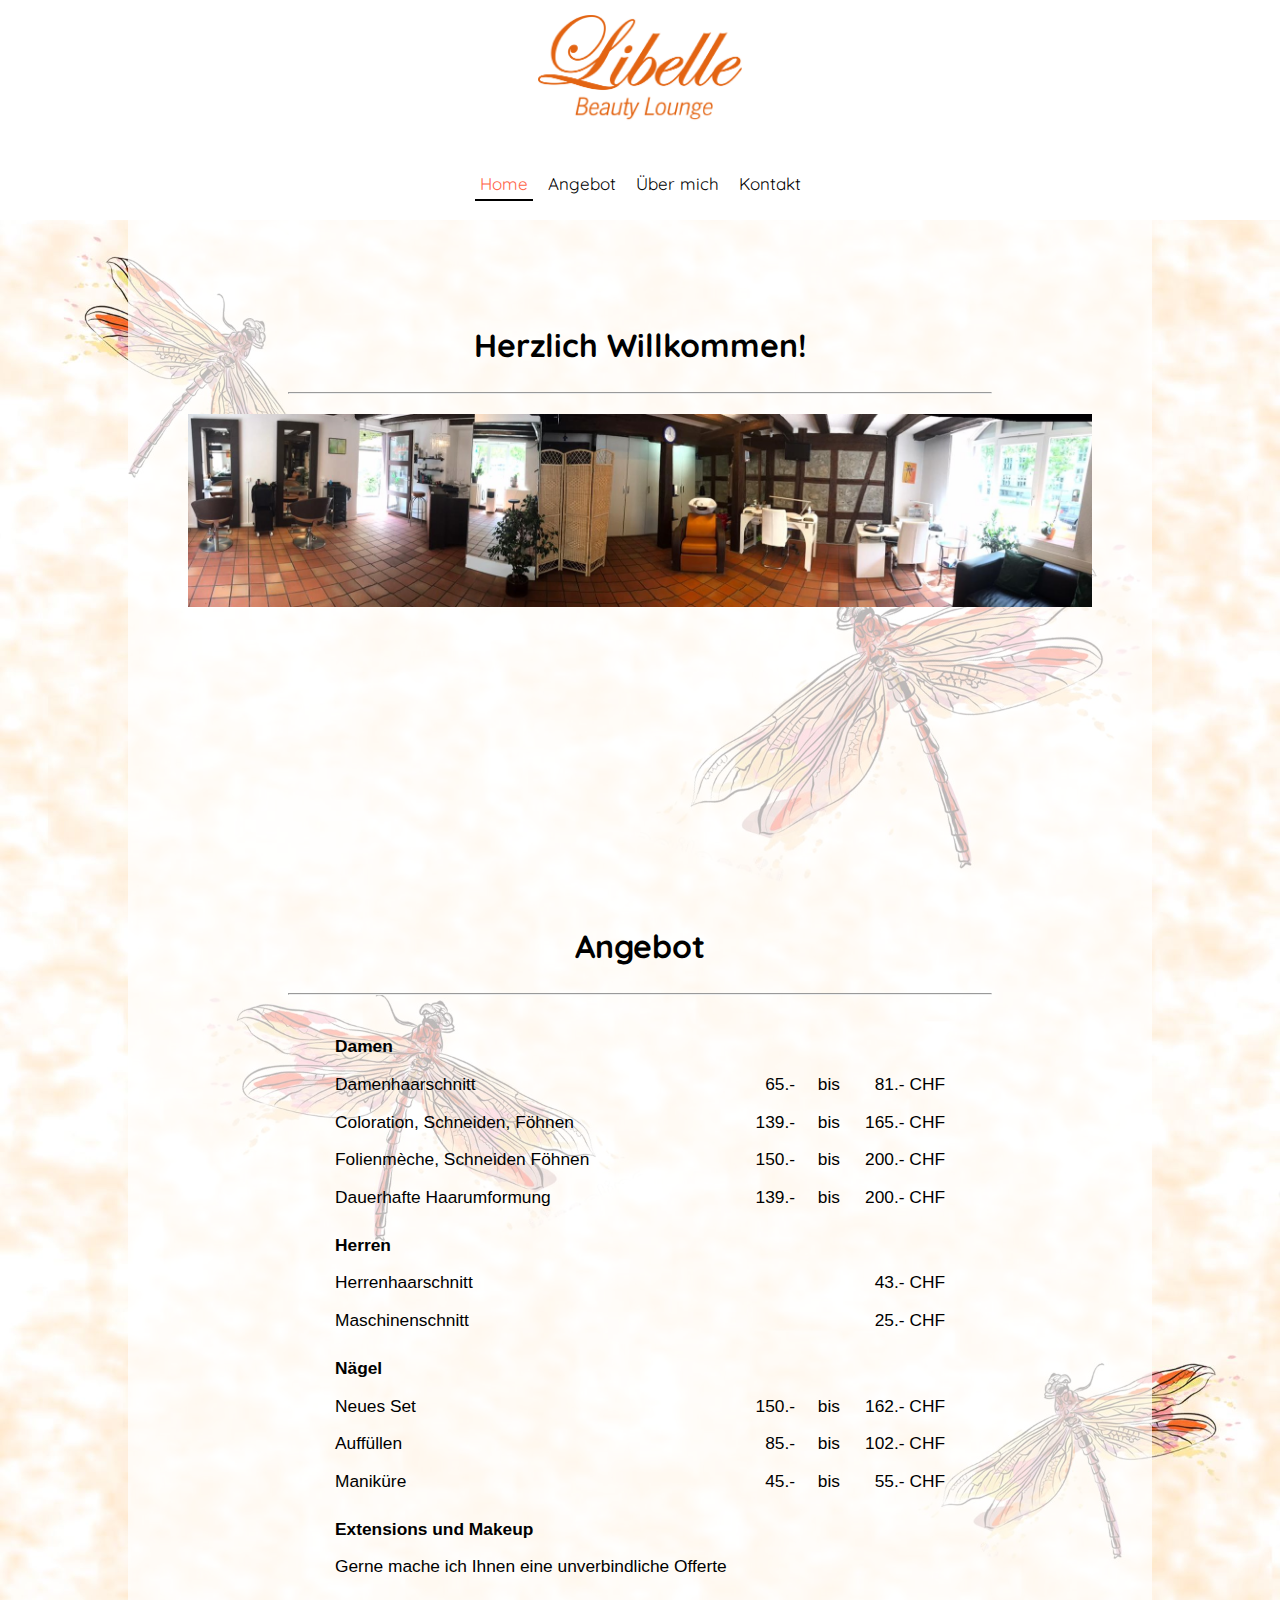
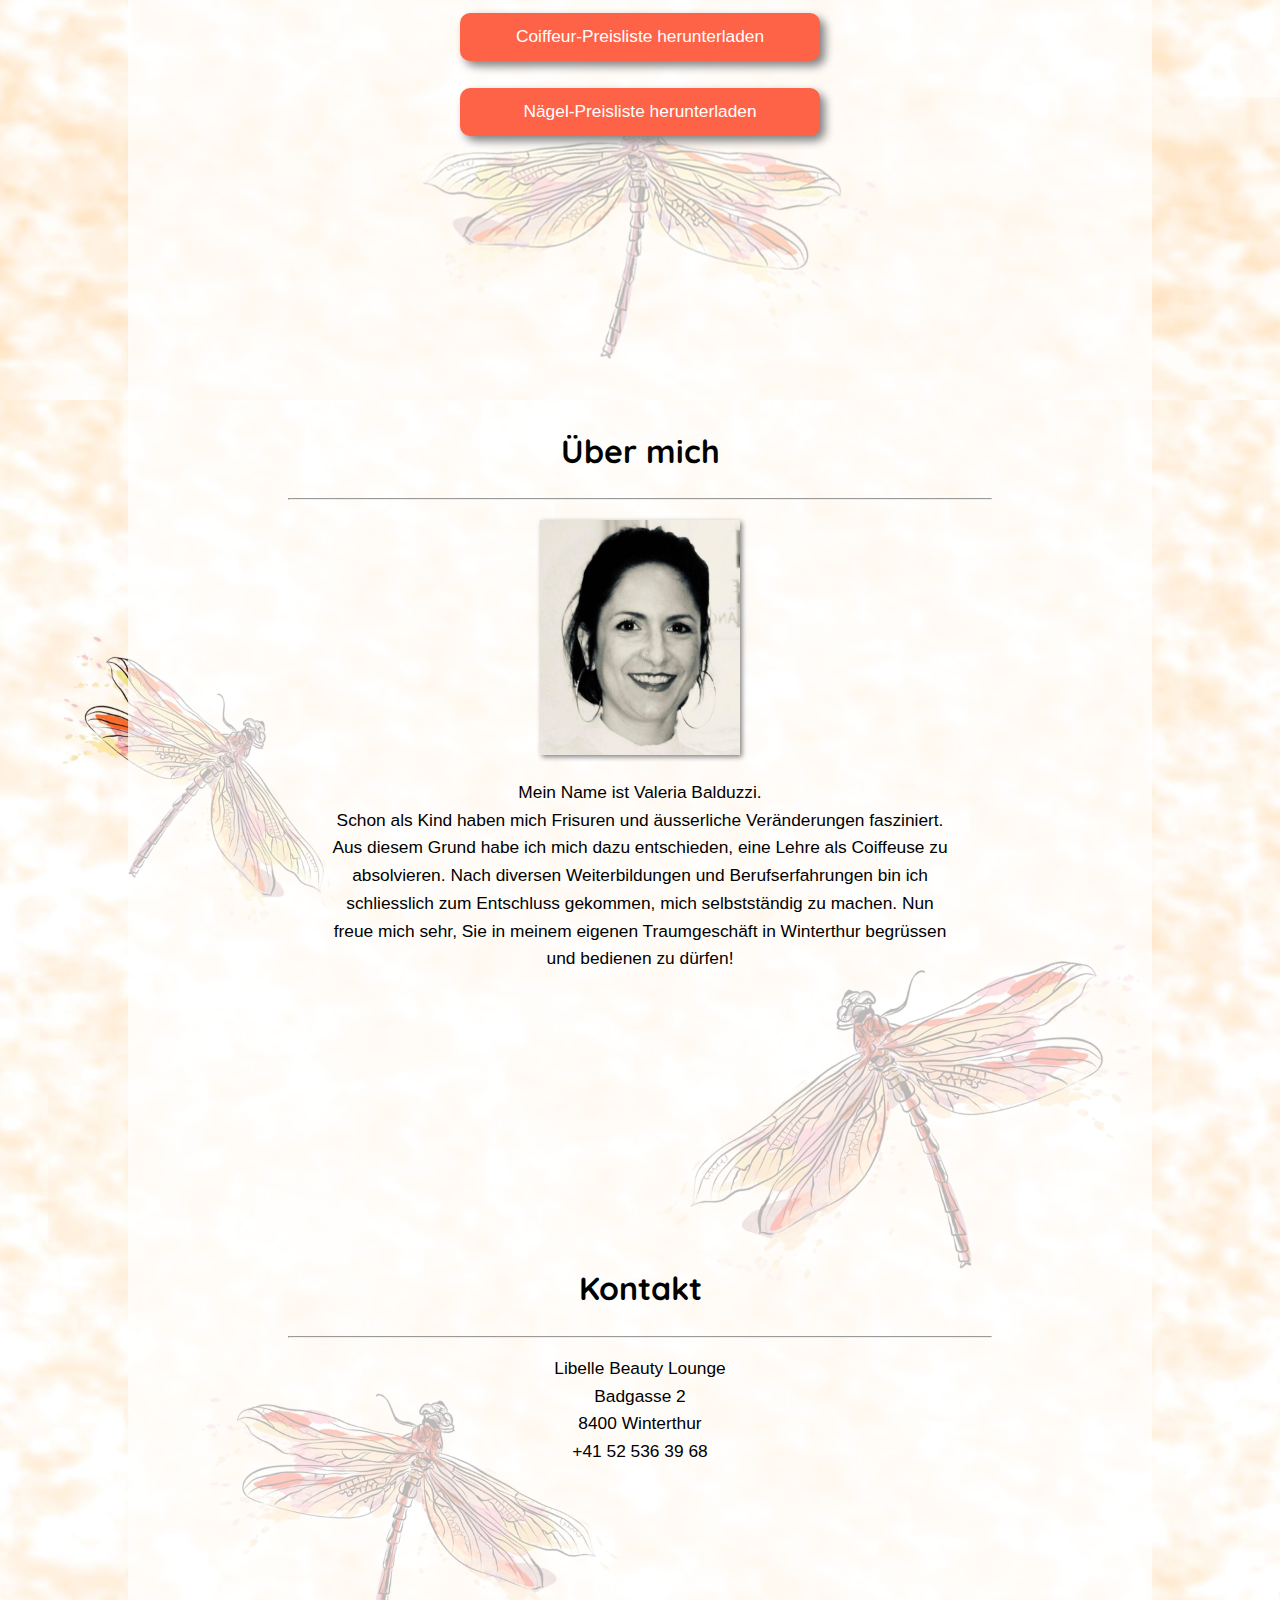
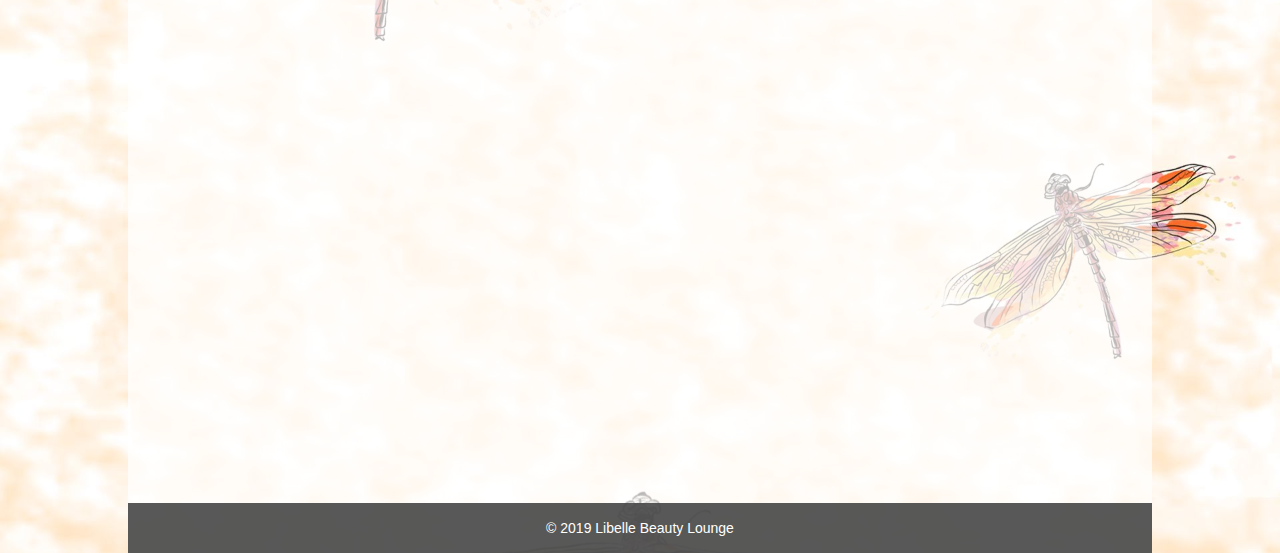
<file: public/index.html>
<!DOCTYPE html>
<html lang="de">
<head>
	<meta name="viewport" content="width=device-width, initial-scale=1">
	<meta http-equiv="content-type" content="text/html; charset=utf-8">
	<link rel="stylesheet" href="styles.css">
	<link href="https://fonts.googleapis.com/css?family=Quicksand&display=swap" rel="stylesheet">
	<script src="https://ajax.googleapis.com/ajax/libs/jquery/3.4.1/jquery.min.js"></script>
</head>

<body>

	<header id="home">
		<img src="img/logo_libelle.png" id="logo_libelle">
	</header>

	<div id="navbar">
		<ul>
			<li class="active"><a class="navTable__item" href="#home">Home</a></li>
			<li><a class="navTable__item" href="#angebot">Angebot</a></li>
			<li><a class="navTable__item" href="#about">Über mich</a></li>
			<li><a class="navTable__item" href="#kontakt">Kontakt</a></li>
		</ul>
	</div>

	<div class="content">

					<div class="section" style="margin-top:0;">
						<h1>Herzlich Willkommen!</h1>
						<hr>
						<img class="salon_panorama" id="panorama_big" src="img/salon_panorama.jpg">
						<img class="salon_panorama" id="panorama_small" src="img/salon_panorama_small.jpg">
					</div>


					<div  class="section" id="angebot">
						<h1>Angebot</h1>
						<hr>
						<br>

						<div class="Table">

							<div class="Table__row">
								<div class="Table__item Table__item--title">Damen</div>
							</div>

							<div class="Table__row">
								<div class="Table__item col1">Damenhaarschnitt</div>
								<div class="Table__item col2 big">65.-</div>
								<div class="Table__item col3 big">bis</div>
								<div class="Table__item col3 small">ab</div>
								<div class="Table__item col4 big">81.- CHF</div>
								<div class="Table__item col4 small">65.-</div>
							</div>

							<div class="Table__row">
								<div class="Table__item col1 big">Coloration, Schneiden, Föhnen</div>
								<div class="Table__item col1 small">Coloration</div>
								<div class="Table__item col2 big">139.-</div>
								<div class="Table__item col3 big">bis</div>
								<div class="Table__item col3 small">ab</div>
								<div class="Table__item col4 big">165.- CHF</div>
								<div class="Table__item col4 small">139.-</div>
							</div>

							<div class="Table__row">
								<div class="Table__item col1 big">Folienmèche, Schneiden Föhnen</div>
								<div class="Table__item col1 small">Folienmèche</div>
								<div class="Table__item col2 big">150.-</div>
								<div class="Table__item col3 big">bis</div>
								<div class="Table__item col3 small">ab</div>
								<div class="Table__item col4 big">200.- CHF</div>
								<div class="Table__item col4 small">150.-</div>
							</div>

							<div class="Table__row">
								<div class="Table__item col1 big">Dauerhafte Haarumformung</div>
								<div class="Table__item col1 small">Haarumformung</div>
								<div class="Table__item col2 big">139.-</div>
								<div class="Table__item col3 big">bis</div>
								<div class="Table__item col3 small">ab</div>
								<div class="Table__item col4 big">200.- CHF</div>
								<div class="Table__item col4 small">139.-</div>
							</div>

							<div class="Table__row Table__item gap"></div>

							<div class="Table__row">
								<div class="Table__item Table__item--title">Herren</div>
							</div>

							<div class="Table__row">
								<div class="Table__item col1">Herrenhaarschnitt</div>
								<div class="Table__item col2 big"></div>
								<div class="Table__item col3 big"></div>
								<div class="Table__item col3 small">ab</div>
								<div class="Table__item col4 big">43.- CHF</div>
								<div class="Table__item col4 small">43.-</div>
							</div>

							<div class="Table__row">
								<div class="Table__item col1">Maschinenschnitt</div>
								<div class="Table__item col2 big"></div>
								<div class="Table__item col3 big"></div>
								<div class="Table__item col3 small">ab</div>
								<div class="Table__item col4 big">25.- CHF</div>
								<div class="Table__item col4 small">25.-</div>
							</div>

							<div class="Table__row Table__item gap"></div>

							<div class="Table__row">
								<div class="Table__item Table__item--title">Nägel</div>
							</div>

							<div class="Table__row">
								<div class="Table__item col1">Neues Set</div>
								<div class="Table__item col2 big">150.-</div>
								<div class="Table__item col3 big">bis</div>
								<div class="Table__item col3 small">ab</div>
								<div class="Table__item col4 big">162.- CHF</div>
								<div class="Table__item col4 small">150.-</div>
							</div>

							<div class="Table__row">
								<div class="Table__item col1">Auffüllen</div>
								<div class="Table__item col2 big">85.-</div>
								<div class="Table__item col3 big">bis</div>
								<div class="Table__item col3 small">ab</div>
								<div class="Table__item col4 big">102.- CHF</div>
								<div class="Table__item col4 small">85.-</div>
							</div>

							<div class="Table__row">
								<div class="Table__item col1">Maniküre</div>
								<div class="Table__item col2 big">45.-</div>
								<div class="Table__item col3 big">bis</div>
								<div class="Table__item col3 small">ab</div>
								<div class="Table__item col4 big">55.- CHF</div>
								<div class="Table__item col4 small">45.-</div>
							</div>


							<div class="Table__row Table__item gap"></div>

							<div class="Table__item Table__item--title">Extensions und Makeup</div>
							<div class="Table__item col__span">Gerne mache ich Ihnen eine un&shy;ver&shy;bind&shy;liche Offerte</div>
						</div>

						<a class="price__links" style="margin-top:3vh;" href="preisliste_coiffeur_2020.pdf" target="_blank">Coiffeur-Preisliste herunterladen</a>
						<a class="price__links" style="margin-top:3vh;" href="preisliste_naegel_2020.pdf" target="_blank">Nägel-Preisliste herunterladen</a>

					</div>



					<div class="section" id="about">
						<h1>Über mich</h1>
						<hr>
						<img id="valeria" src="img/valeria_baduzzi_new.jpg">
						<p id="aboutMe">
							Mein Name ist Valeria Balduzzi. <br>
							Schon als Kind haben mich Fri&shy;suren und äusser&shy;liche Ver&shy;änder&shy;ungen fas&shy;ziniert.
							Aus diesem Grund habe ich mich dazu ent&shy;schieden, eine Lehre als Coiffeuse zu ab&shy;sol&shy;vieren.
							Nach diversen Weiter&shy;bildungen und Berufs&shy;erfahr&shy;ungen bin ich schliess&shy;lich zum Ent&shy;schluss gekommen, mich selbst&shy;ständig zu machen.
							Nun freue mich sehr, Sie in meinem eigenen Traum&shy;geschäft in Win&shy;ter&shy;thur be&shy;grüssen und be&shy;die&shy;nen zu dürfen!</p>
					</div>



					<div class="section" id="kontakt">
						<h1>Kontakt</h1>
						<hr>
						<p>Libelle Beauty Lounge<br>
						Badgasse 2<br>
						8400 Winterthur<br>
						+41 52 536 39 68</p>


						<iframe id="map" src="https://maps.google.com/maps?q=libelle%20beauty%20shop%20winterthur&t=&z=15&ie=UTF8&iwloc=&output=embed" frameborder="0" scrolling="no"></iframe>
					</div>


					<footer>
						<p> © 2019 Libelle Beauty Lounge</p>
					</footer>


				 <script>
				window.onscroll = function() {myFunction()};

				var navbar = document.getElementById("navbar");
				var sticky = navbar.offsetTop;

				function myFunction() {
				  if (window.pageYOffset >= sticky) {
					navbar.classList.add("sticky")
				  } else {
					navbar.classList.remove("sticky");
				  }
				}
				</script>

				<script>
				// Cache selectors
				var lastId,
					topMenu = $("#navbar"),
					topMenuHeight = topMenu.outerHeight()+15,
					// All list Table__items
					menuTable__items = topMenu.find("a"),
					// Anchors corresponding to menu Table__items
					scrollTable__items = menuTable__items.map(function(){
					  var Table__item = $($(this).attr("href"));
					  if (Table__item.length) { return Table__item; }
					});

				// Bind click handler to menu Table__items
				// so we can get a fancy scroll animation
				menuTable__items.click(function(e){
				  var href = $(this).attr("href"),
					  offsetTop = href === "#" ? 0 : $(href).offset().top-topMenuHeight+1;
				  $('html, body').stop().animate({
					  scrollTop: offsetTop}, slow);
				  e.preventDefault();
				});

				// Bind to scroll
				$(window).scroll(function(){
				   // Get container scroll position
				   var fromTop = $(this).scrollTop()+topMenuHeight;

				   // Get id of current scroll Table__item
				   var cur = scrollTable__items.map(function(){
					 if ($(this).offset().top < fromTop)
					   return this;
				   });
				   // Get the id of the current element
				   cur = cur[cur.length-1];
				   var id = cur && cur.length ? cur[0].id : "";

				   if (lastId !== id) {
					   lastId = id;
					   // Set/remove active class
					   menuTable__items
						 .parent().removeClass("active")
						 .end().filter("[href='#"+id+"']").parent().addClass("active");
				   }
				});

				</script>

</body>
</html>
</file>
<file: public/styles.css>
@media (max-width: 800px){
	body{
		background-image: url("img/libelle_background_small.jpg");
	}

	.section{
		margin-top: 8vh;
		padding: 10px 20px;
	}

	.section h1{
		font-size: 18pt;
	}

	.big{
		display: none;
	}

	.price__links{
		display: block;
		width: 80%;
		margin: auto;
	}

	#panorama_big{
		display: none;
	}

	#valeria {
		width: 50%;
	}

	#aboutMe {
		text-align: left;
	}

	#map{
		width: 90%;
		height: 30vh;
		margin: 3vh 0 100px 0;
	}

	#navbar li a:hover {
	  color: black;
	}

	#navbar li.active a {
	  color: Tomato;
	}

}

@media (min-width: 801px){
	body {
		background-image: url("img/libelle_background_big.jpg");
	}

	hr{
		width:70% !important;
	  min-width: 620px;
	}

	.section{
		margin-top: 20vh;
		padding: 10px !important;
	}

		.section h1{
			font-size: 24pt;
		}

		/* .section a{ */
			/* margin: 15px; */
		/* } */

	.small{
		display: none;
	}

	.col1{
		grid-column: 1;
	}

	.col3{
		/* grid-column: 4; */
		flex: 0 0 35px !important;
	}

	.col4{
		/* grid-column: 4; */
		text-align: right;
		flex: 0 1 95px !important;
	}

	.price__links{
		width: 25%;
		min-width: 340px;
		margin-left: auto;
		margin-right: auto;
	}

	#panorama_small{
		display: none;
	}

	#valeria {
		width: 15vw;
	}

	#aboutMe {
		width: 50%;
		min-width: 620px;
		text-align: center;
		margin: auto;
	}

	#map{
		width: 30vw;
		min-width: 400px;
		height: 40vh;
		min-height: 300px;
		margin: 3vh 0 200px 0;
	}

	#navbar li a:hover {
	  border-bottom: 2px solid Black;
	  color: black;
	}

	#navbar li.active a {
	  color: Tomato;
	  border-bottom: 2px solid Black;
	}
}


html {
  scroll-behavior: smooth;
}

body {
	font-family: sans-serif;
	font-size: 13pt;
	text-align: center;
	background-size: 100%;
	margin: 0;
	line-height: 1.6;
}

h1, ul{
	font-family: 'Quicksand', sans-serif;
}

header {
  background-color: White;
  text-align: center;
}

footer {
	width: 100%;
	margin: auto;
	height: 50px;
	background-color: rgba(70, 70, 70, .90);
	color: #ffffff;
	font-size: 14px;
	text-align: center;
	vertical-align: middle;
	line-height: 50px;
}

hr{
	color:Black;
	margin: 5px auto;
	width:100%;
}


.salon_panorama {
	width: 90%;
	min-width: 100px;
	height: auto;
	margin-top: 15px;
	margin-bottom: 15px;
}

.content {
	text-align: center;
	width: 80%;
	margin: auto;
	background-color: rgba(255, 255, 255, .7);
}


	.section h1{
		margin-top: 10vh;
	}

.sticky {
  position: fixed;
  top: 0;
  width: 100%;
}

.sticky + .content {
  padding-top: 60px;
}


	.Table{
		display: block;
		max-width: 620px;
    margin: auto;
		/* justify-content: center; */
		/* text-align: justify; */
	}

		.Table__row{
			display: flex;
			display: -ms-flexbox;
			flex-direction: row;
			justify-content: space-between;
			flex-wrap: nowrap;
		}

		.Table__item{
			padding: 5px;
		}

		.Table__item--title{
			/* grid-column: 1 / span 4; */
			text-align: left;
			font-weight: bold;
			flex: 0 0 100%;
			-ms-flex: 0 0 100%;
			max-width: 100%;
		}

		.gap{
			/* grid-column: 1 / span 4; */
			flex: 0 0 100%;
			-ms-flex: 0 0 100%;
			max-width: 100%;
		}

		.col1{
			text-align: left;
			padding-right: 10px;
			flex: 1 1 30%;
		}

		.col2{
			/* grid-column: 2; */
			text-align: right;
			flex: 0 0 55px;
		}

		.col3{
			/* grid-column: 3; */
			text-align: right;
			flex: 0 1 auto;
		}

		.col4{
			/* grid-column: 4; */
			text-align: right;
			flex: 0 0 50px;
		}

		.col__span{
			/* grid-column: 1 / span 4; */
			text-align: left;
			flex: 0 0 100%;
			-ms-flex: 0 0 100%;
			max-width: 100%;
		}

	.price__links{
		display: block;
		color: White;
		background-color: Tomato;
		border-radius: 10px;
		padding: 10px;
		text-decoration: none;
		box-shadow: 5px 5px 10px grey;
		transition: all .3s ease;
	}

		.price__links:hover{
			box-shadow: 10px 10px 15px grey;
			background-color: #cf391f;
		}


#navbar {
	background-color: White;
	width: 100%;
	text-align: center;
	margin: 0;
	padding: 5px 0;
}
	#navbar ul{
		list-style-type: none;
		display: flex;
		justify-content: center;
		padding: 0;
	}

	#navbar li{

	}

	#navbar li a {
		text-align: center;
		color: Black;
		padding: 5px;
		margin: 0 5px;
		text-decoration: none;
		font-size: 17px;
	}


#logo_libelle {
	width: 16%;
	min-width: 200px;
	height: auto;
	background: White;
	margin-top: 15px;
	margin-bottom: 15px;
}

#welcome{
	margin-top: 15vh;
}

#valeria {
	min-width: 200px;
	height: auto;
	margin-top: 15px;
	margin-bottom: 15px;
	box-shadow: 2px 2px 5px grey;
}
</file>
